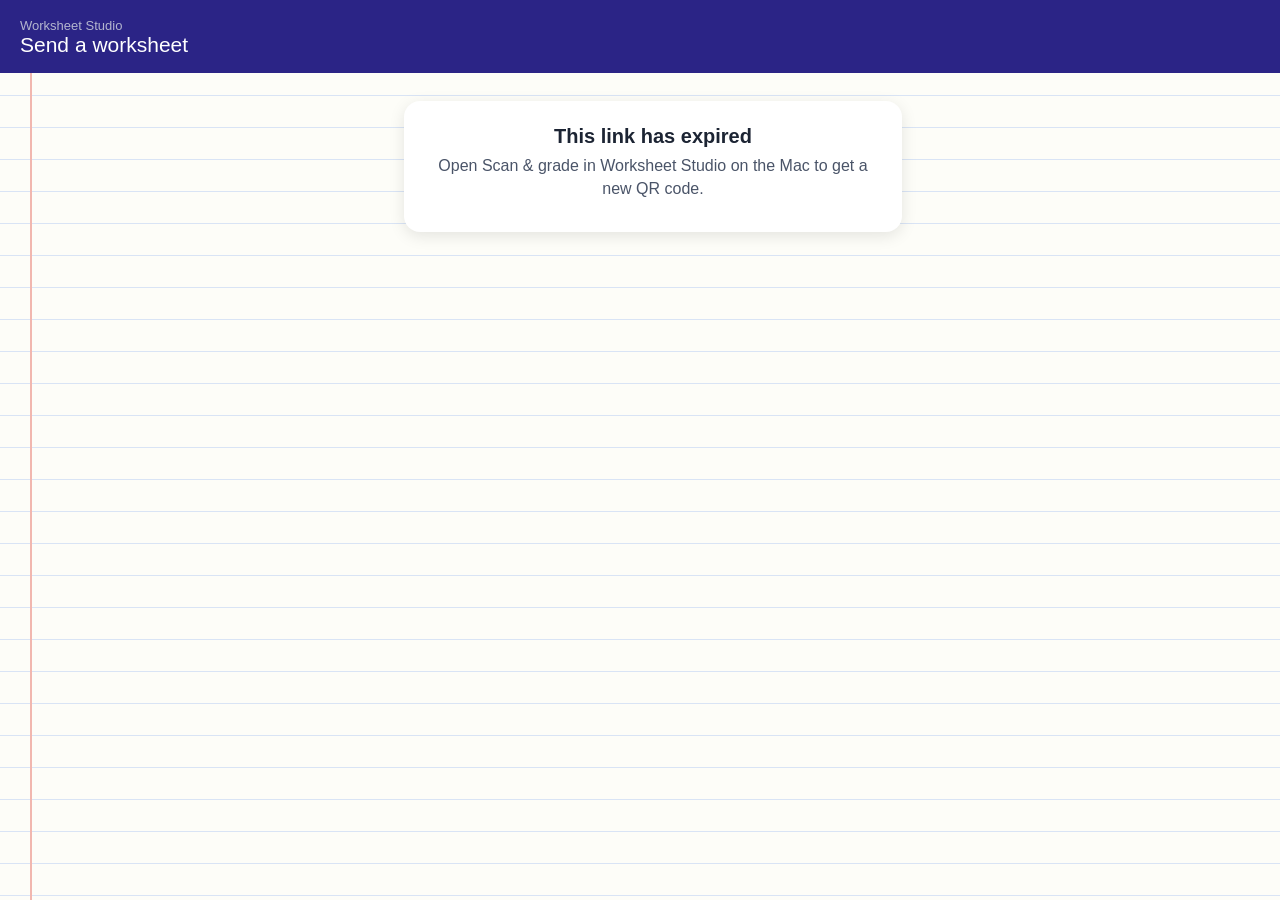
<file: index.html>
<!DOCTYPE html><html lang="en"><head><meta charset="utf-8"><meta name="robots" content="noindex"><meta name="viewport" content="width=device-width,initial-scale=1,viewport-fit=cover">
<title>Send worksheet</title><style>
:root{--board:#2B2486;--ink:#1C2433;--ink2:#4A5468;--blue:#3B5BF6;--pencil:#FFC83D;--green:#23946A;--red:#D2473A;--line:#D9E4F5}
*{box-sizing:border-box}body{margin:0;font-family:-apple-system,BlinkMacSystemFont,"SF Pro Text",Roboto,sans-serif;color:var(--ink);background:#FDFDF8;
background-image:linear-gradient(90deg,transparent 30px,#F1B7AF 30px,#F1B7AF 32px,transparent 32px),repeating-linear-gradient(#FDFDF8 0 31px,var(--line) 31px 32px);min-height:100vh}
header{background:var(--board);color:#fff;padding:18px 20px 16px;padding-top:max(18px,env(safe-area-inset-top))}
header small{display:block;color:rgba(238,243,238,.7);font-size:13px}header b{font-family:"Chalkboard SE","Marker Felt",ui-rounded,sans-serif;font-size:21px;font-weight:400}
main{padding:18px 18px 40px 44px;max-width:560px;margin:0 auto}
h2{font-family:ui-rounded,-apple-system,sans-serif;font-size:20px;margin:6px 0 6px}p{color:var(--ink2);line-height:1.45;margin:0 0 14px}
.btn{display:flex;align-items:center;justify-content:center;gap:8px;width:100%;border:0;border-radius:14px;padding:16px;font-size:17px;font-weight:700;margin:10px 0;font-family:inherit}
.cam{background:var(--pencil);color:#2A2207;box-shadow:inset 0 -3px 0 rgba(0,0,0,.12)}.send{background:var(--board);color:#fff}.send:disabled{opacity:.4}
.ghost{background:#fff;color:var(--ink);border:1.5px solid #D2D9E4}
.pages{display:grid;grid-template-columns:repeat(3,1fr);gap:10px;margin:10px 0}.pg{position:relative;background:#fff;border-radius:8px;box-shadow:0 2px 8px rgba(0,0,0,.12);aspect-ratio:3/4;overflow:hidden}
.pg img{width:100%;height:100%;object-fit:cover}.pg span{position:absolute;left:6px;top:6px;background:var(--blue);color:#fff;font-weight:800;font-size:12px;border-radius:10px;padding:1px 7px}
.pg button{position:absolute;right:4px;top:4px;border:0;background:rgba(0,0,0,.55);color:#fff;border-radius:50%;width:24px;height:24px;font-size:14px}
.card{background:#fff;border-radius:16px;padding:18px;box-shadow:0 4px 16px rgba(0,0,0,.1);text-align:center;margin-top:10px}
.big{font-size:44px;font-family:"Marker Felt","Chalkboard SE",cursive;color:var(--red);border:3px solid var(--red);border-radius:50%;width:110px;height:110px;display:grid;place-content:center;margin:6px auto 10px;transform:rotate(-7deg);line-height:1}
.big small{font-size:16px}.spin{width:36px;height:36px;border:4px solid #DCE3EE;border-top-color:var(--blue);border-radius:50%;margin:10px auto;animation:s 1s linear infinite}@keyframes s{to{transform:rotate(360deg)}}
.tip{font-size:13px;color:var(--ink2)}.hide{display:none}.err{color:var(--red);font-weight:600}

.pages{display:grid;grid-template-columns:repeat(3,1fr);gap:10px;margin:14px 0}
.pages:empty{display:none}
.pg{position:relative;aspect-ratio:3/4;border-radius:10px;overflow:hidden;box-shadow:0 3px 10px rgba(0,0,0,.18);background:#fff;animation:pgIn .35s cubic-bezier(.34,1.56,.64,1)}
@keyframes pgIn{from{transform:scale(.6);opacity:0}}
.pg img{width:100%;height:100%;object-fit:cover;display:block}
.pg>span{position:absolute;left:6px;top:auto;bottom:6px;background:var(--board);color:#fff;font-weight:800;font-size:12px;border-radius:999px;padding:2px 8px}
.pg button{position:absolute;right:5px;top:5px;width:28px;height:28px;border-radius:50%;border:0;background:rgba(0,0,0,.6);color:#fff;font-size:18px;line-height:1}
.pg .mv{position:absolute;left:5px;top:5px;display:flex;gap:4px}
.pg .mv button{position:static;width:26px;height:26px;font-size:13px}
.addTile{display:grid;place-items:center;aspect-ratio:3/4;border-radius:10px;border:2.5px dashed #B9C3F5;color:var(--blue);font-weight:800;font-size:13px;text-align:center;padding:8px;background:#F5F7FF}
.addTile b{display:block;font-size:30px;line-height:1}
.btn.send{background:linear-gradient(135deg,#3B6CF6,#7B4DF2)!important;color:#fff!important}
.btn.send:disabled{opacity:.45}
.plus{margin-right:6px}
</style></head><body>
<header><small id="who">Worksheet Studio</small><b id="title">Send a worksheet</b></header>
<main>
<section id="pick">
  <h2 id="pickTitle">Photograph the finished worksheet</h2>
  <p id="pickText">Take one photo for each page. Lay the paper flat in good light and fill the screen with it.</p>
  <div class="pages" id="pages"></div>
  <label class="btn cam" id="camBtn"><span class="plus">📷</span><span id="camLabel">Take a photo of page 1</span><input id="cam" type="file" accept="image/*" capture="environment" hidden></label>
  <label class="btn ghost" id="libBtn">🖼️ Choose pages from your photos<input id="lib" type="file" accept="image/*" multiple hidden></label>
  <button class="btn send" id="send" disabled>Send to Mac and grade</button>
  <p class="tip" id="limitTip">Up to 6 pages. Photos are deleted from the cloud as soon as your Mac has them.</p>
</section>
<section id="wait" class="hide"><div class="card"><div class="spin"></div><h2 id="wTitle">Sending…</h2><p id="wText">Keep this page open.</p></div></section>
<section id="done" class="hide"><div class="card"><div class="big" id="grade"></div><h2 id="dTitle"></h2><p id="dText"></p><p class="tip">The marked worksheet is on your Mac.</p></div></section>
<section id="gone" class="hide"><div class="card"><h2>This link has expired</h2><p>Open Scan &amp; grade in Worksheet Studio on the Mac to get a new QR code.</p></div></section>
<p id="err" class="err"></p>
</main>
<script>
const SB='https://hlvjfmfabcbcdftkquen.supabase.co',KEY='sb_publishable_adVnAv6Meh06JxiLHPUIKw_55_j-hOS';
const H=x=>Object.assign({apikey:KEY,Authorization:'Bearer '+KEY},x||{});
const T=(new URLSearchParams(location.search).get('t')||'').toLowerCase();const pages=[];
const $=id=>document.getElementById(id);
const show=id=>['pick','wait','done','gone'].forEach(k=>$(k).classList.toggle('hide',k!==id));
async function rpc(n,a){const r=await fetch(SB+'/rest/v1/rpc/'+n,{method:'POST',headers:H({'Content-Type':'application/json'}),body:JSON.stringify(a)});if(!r.ok)throw new Error('The service answered '+r.status);return r.json();}
function shrink(file){return new Promise((ok,no)=>{const u=URL.createObjectURL(file),i=new Image();i.onload=()=>{const m=1800,s=Math.min(1,m/Math.max(i.width,i.height));const c=document.createElement('canvas');c.width=Math.round(i.width*s);c.height=Math.round(i.height*s);const x=c.getContext('2d');x.fillStyle='#fff';x.fillRect(0,0,c.width,c.height);x.drawImage(i,0,0,c.width,c.height);URL.revokeObjectURL(u);c.toBlob(b=>b?ok({blob:b,url:URL.createObjectURL(b)}):no(new Error('Could not read that photo')),'image/jpeg',.85);};i.onerror=()=>no(new Error('Could not read that photo'));i.src=u;});}
function draw(){const n=pages.length,full=n>=6;
 $('pages').innerHTML=pages.map((p,k)=>'<div class="pg"><img src="'+p.url+'" alt="Page '+(k+1)+'"><span>Page '+(k+1)+'</span><button data-k="'+k+'" aria-label="Remove page '+(k+1)+'">×</button>'+(n>1?'<div class="mv">'+(k?'<button data-up="'+k+'" aria-label="Move earlier">◀</button>':'')+(k<n-1?'<button data-up="'+(k+1)+'" aria-label="Move later">▶</button>':'')+'</div>':'')+'</div>').join('')+(n&&!full?'<label class="addTile" for="cam"><span><b>+</b>Add page '+(n+1)+'</span></label>':'');
 $('send').disabled=!n;$('send').textContent=n?'Send '+n+' page'+(n>1?'s':'')+' and grade':'Send to Mac and grade';
 $('camLabel').textContent=n?'Take a photo of page '+(n+1):'Take a photo of page 1';
 $('camBtn').style.display=full?'none':'';$('libBtn').style.display=full?'none':'';
 $('pickTitle').textContent=n?(n+' page'+(n>1?'s':'')+' ready'):'Photograph the finished worksheet';
 $('pickText').textContent=n?(full?'That’s the most pages for one worksheet. Tap Send when you’re ready.':'More pages? Add the next one. Otherwise tap Send.'):'Take one photo for each page. Lay the paper flat in good light and fill the screen with it.';
 save();}
$('pages').onclick=e=>{const b=e.target.closest('button');if(!b)return;if(b.dataset.up){const k=+b.dataset.up;[pages[k-1],pages[k]]=[pages[k],pages[k-1]];}else pages.splice(+b.dataset.k,1);draw();};
// Android may reload this page when the camera opens, so keep the pages in the phone's storage until they're sent.
let db=null;function idb(){return db||(db=new Promise((ok,no)=>{const r=indexedDB.open('ws-pages',1);r.onupgradeneeded=()=>r.result.createObjectStore('p');r.onsuccess=()=>ok(r.result);r.onerror=()=>no(r.error);}));}
async function save(){try{const d=await idb();d.transaction('p','readwrite').objectStore('p').put(pages.map(p=>p.blob),T);}catch(e){}}
async function restore(){try{const d=await idb();const blobs=await new Promise(ok=>{const q=d.transaction('p').objectStore('p').get(T);q.onsuccess=()=>ok(q.result||[]);q.onerror=()=>ok([]);});for(const b of blobs.slice(0,6))pages.push({blob:b,url:URL.createObjectURL(b)});}catch(e){}}
async function forget(){try{const d=await idb();d.transaction('p','readwrite').objectStore('p').delete(T);}catch(e){}}
async function add(files){$('err').textContent='';for(const f of files){if(pages.length>=6)break;try{pages.push(await shrink(f));}catch(e){$('err').textContent=e.message;}}draw();}
$('cam').onchange=e=>{add(e.target.files);e.target.value='';};$('lib').onchange=e=>{add(e.target.files);e.target.value='';};
async function upload(k,blob){const r=await fetch(SB+'/storage/v1/object/scans/'+T+'/'+(k+1)+'.jpg',{method:'POST',headers:H({'Content-Type':'image/jpeg','x-upsert':'false'}),body:blob});if(!r.ok)throw new Error('Photo '+(k+1)+' didn’t upload ('+r.status+')');}
$('send').onclick=async()=>{show('wait');$('err').textContent='';
 try{for(let k=0;k<pages.length;k++){$('wTitle').textContent='Sending page '+(k+1)+' of '+pages.length+'…';await upload(k,pages[k].blob);}
  if(!(await rpc('mark_phone_uploaded',{p_token:T,p_pages:pages.length})))throw new Error('This link is no longer open');
  forget();$('wTitle').textContent='Grading on your Mac…';$('wText').textContent='The local AI is reading the handwriting and checking every answer.';poll();}
 catch(e){show('pick');$('err').textContent=e.message+'. Check the phone’s connection and try again.';}};
async function poll(){try{const s=await rpc('get_phone_session',{p_token:T});
 if(s&&s.state==='graded'){const g=s.result||{};show('done');$('grade').innerHTML=(g.letter||'')+'<small>'+(g.pct==null?'':g.pct+'%')+'</small>';$('dTitle').textContent=g.message||'Graded!';$('dText').textContent=(g.right||0)+' right, '+(g.wrong||0)+' wrong'+(g.half?', '+g.half+' half':'');return;}
 if(s&&s.state==='error'){show('pick');$('send').disabled=true;$('err').textContent=((s.result&&s.result.message)||'Something went wrong on the Mac')+'. Scan a new QR code on the Mac to try again.';return;}}catch(e){}
 setTimeout(poll,2000);}
(async()=>{if(!/^[a-f0-9]{64}$/.test(T)){show('gone');return;}
 try{const s=await rpc('get_phone_session',{p_token:T});
  if(!s||s.expired){show('gone');return;}
  $('title').textContent=s.title||'Worksheet';$('who').textContent='Worksheet Studio'+(s.student?' · '+s.student:'');document.title='Send: '+(s.title||'worksheet');
  if(s.state==='received'){show('wait');$('wTitle').textContent='Grading on your Mac…';poll();}else if(s.state==='graded'){poll();}else{await restore();draw();}
 }catch(e){$('err').textContent='Couldn’t reach the service. Check the phone’s internet connection and reload.';}})();
</script></body></html>
</file>
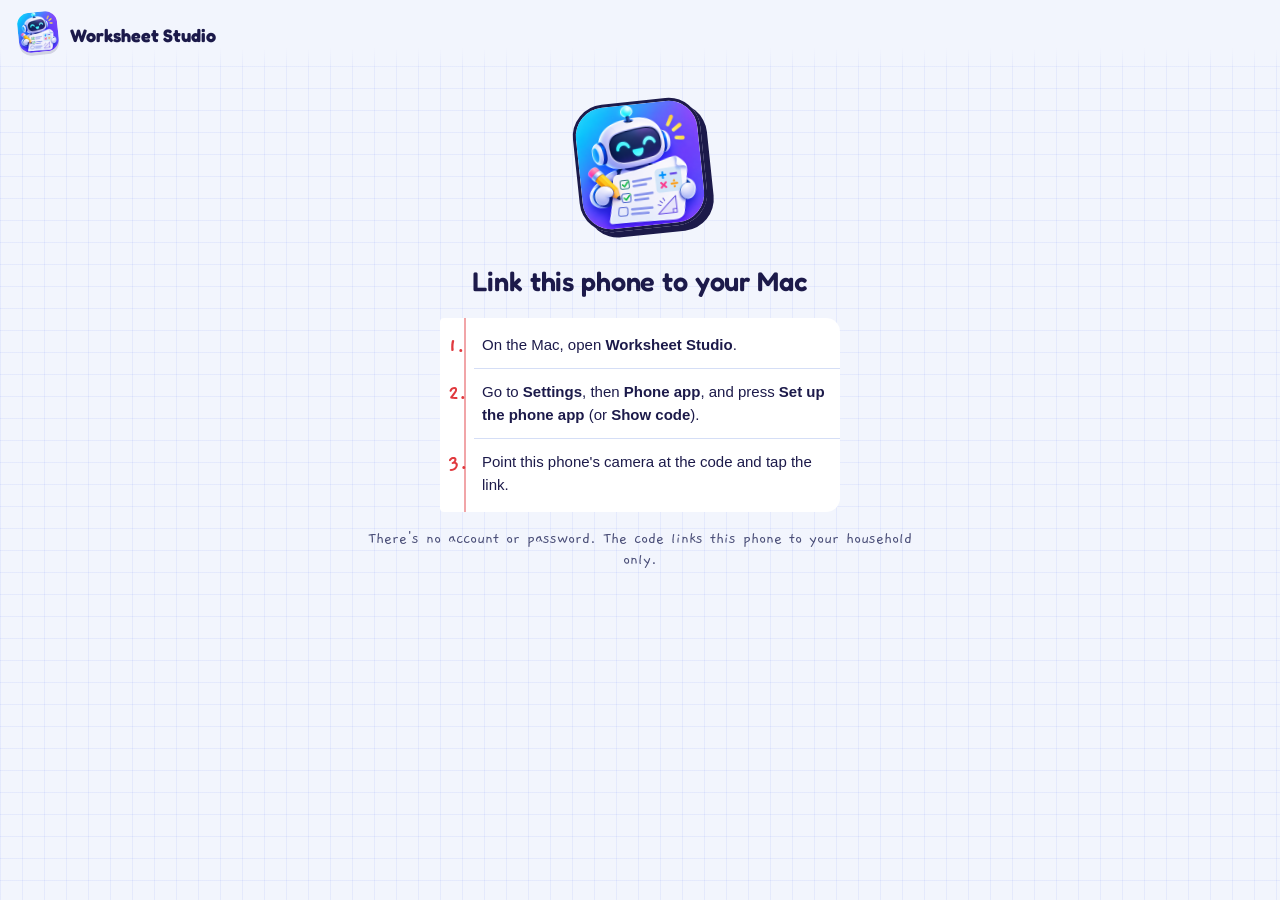
<file: app/index.html>
<!DOCTYPE html>
<html lang="en">
<head>
<meta charset="utf-8">
<meta name="viewport" content="width=device-width, initial-scale=1, viewport-fit=cover">
<meta name="theme-color" content="#2B2486">
<meta name="robots" content="noindex">
<title>Worksheet Studio</title>
<link rel="manifest" href="manifest.webmanifest">
<link rel="icon" href="icons/icon-192.png">
<link rel="apple-touch-icon" href="icons/apple-touch.png">
<link rel="preconnect" href="https://fonts.googleapis.com"><link rel="preconnect" href="https://fonts.gstatic.com" crossorigin>
<link rel="stylesheet" href="https://fonts.googleapis.com/css2?family=Fredoka:wght@500;600;700&family=Gaegu:wght@400;700&display=swap">
<link rel="stylesheet" href="app.css">
</head>
<body>
<div id="app">
  <header class="top" id="top">
    <button class="logoBtn" data-act="me" aria-label="About this phone"><img class="logo" src="icons/icon-192.png" alt=""></button>
    <div class="topText"><b id="topTitle">Worksheet Studio</b><span id="syncLine"></span></div>
    <button class="iconBtn" id="refreshBtn" aria-label="Refresh"><svg viewBox="0 0 24 24" width="22" height="22" fill="none" stroke="currentColor" stroke-width="2.2" stroke-linecap="round" stroke-linejoin="round"><path d="M21 12a9 9 0 1 1-3-6.7L21 8"/><path d="M21 3v5h-5"/></svg></button>
  </header>
  <main id="view" class="view"></main>
  <nav class="tabs" id="tabs" aria-label="Sections">
    <button data-tab="home" class="on"><svg viewBox="0 0 24 24"><path d="M3 11 12 3l9 8v9a1 1 0 0 1-1 1h-5v-6h-6v6H4a1 1 0 0 1-1-1z"/></svg><span>Home</span></button>
    <button data-tab="todo"><svg viewBox="0 0 24 24"><rect x="5" y="3" width="14" height="18" rx="2"/><path d="M9 8h6M9 12h6M9 16h3"/></svg><span>To grade</span><i class="badge" id="todoBadge"></i></button>
    <button data-tab="scan" class="scanTab" aria-label="Scan a worksheet"><span class="robotBtn"><img src="icons/icon-192.png" alt=""></span><span>Scan</span></button>
    <button data-tab="graded"><svg viewBox="0 0 24 24"><path d="m12 3 2.7 5.6 6.1.9-4.4 4.3 1 6.1L12 17l-5.4 2.9 1-6.1L3.2 9.5l6.1-.9z"/></svg><span>Graded</span></button>
    <button data-tab="kids"><svg viewBox="0 0 24 24"><circle cx="9" cy="8" r="3.5"/><path d="M2.5 20a6.5 6.5 0 0 1 13 0"/><path d="M16 4.5a3.5 3.5 0 0 1 0 7M21.5 20a6.5 6.5 0 0 0-4-6"/></svg><span>Progress</span></button>
  </nav>
</div>
<div id="sheet" class="sheet hidden" role="dialog" aria-modal="true"><div class="sheetPanel" id="sheetPanel"></div></div>
<div id="toast" class="toast hidden"></div>
<script src="lib/render.js"></script>
<script src="lib/smartscan.js"></script>
<script src="lib/pages.js"></script>
<script src="lib/camera.js"></script>
<script src="lib/outbox.js"></script>
<script src="app.js"></script>
</body>
</html>
</file>
<file: app/app.css>
/* Worksheet Studio phone app: "the grading desk".
   Graph paper underneath, lined notebook paper for lists, a red pen for marks, a highlighter for
   titles, and the robot as the scan button. Boldness goes into the red-pen marks; the rest stays quiet. */
:root {
  --grid: #F2F5FD; --gridLine: rgba(59, 91, 246, .075);
  --ink: #1C1A4A; --ink2: #4B4F78; --ink3: #8389AC; --rule: #D5DEF6; --paper: #FFFFFF;
  --blue: #3B5BF6; --cyan: #22C3F8; --violet: #7B4DF2;
  --pen: #E0393E; --hl: #FFE15A; --hlSoft: rgba(255, 225, 90, .55); --mint: #12A37A; --amber: #C77C00;
  --display: "Fredoka", "Baloo 2", ui-rounded, "Segoe UI", Roboto, sans-serif;
  --hand: "Gaegu", "Patrick Hand", "Comic Neue", cursive;
  --body: Roboto, "Segoe UI", -apple-system, "Helvetica Neue", Arial, sans-serif;
  --safeB: env(safe-area-inset-bottom, 0px); --safeT: env(safe-area-inset-top, 0px);
}
* { box-sizing: border-box; -webkit-tap-highlight-color: transparent; }
html, body { margin: 0; color: var(--ink); font: 15px/1.5 var(--body); background-color: var(--grid);
  background-image: linear-gradient(var(--gridLine) 1px, transparent 1px), linear-gradient(90deg, var(--gridLine) 1px, transparent 1px);
  background-size: 22px 22px; background-attachment: fixed; }
button { font: inherit; color: inherit; cursor: pointer; }
.hidden { display: none !important; }
h1, h2, h3 { margin: 0; font-family: var(--display); font-weight: 600; letter-spacing: -.005em; }
:focus-visible { outline: 3px solid var(--blue); outline-offset: 2px; border-radius: 6px; }

/* ---------- top: the robot on the desk, no bar ---------- */
.top { position: sticky; top: 0; z-index: 10; display: flex; align-items: center; gap: 12px; padding: calc(12px + var(--safeT)) 18px 10px;
  background: linear-gradient(var(--grid) 70%, rgba(242,245,253,0)); }
.logo { width: 40px; height: 40px; border-radius: 12px; transform: rotate(-6deg); box-shadow: 0 3px 0 rgba(28,26,74,.15); }
.topText { flex: 1; min-width: 0; display: flex; flex-direction: column; line-height: 1.15; }
.topText b { font-family: var(--display); font-weight: 700; font-size: 18px; }
#syncLine { font-family: var(--hand); font-size: 16px; color: var(--ink2); white-space: nowrap; overflow: hidden; text-overflow: ellipsis; display: flex; align-items: center; gap: 6px; }
.dot { width: 8px; height: 8px; border-radius: 50%; background: var(--mint); flex: 0 0 auto; }
.dot.off { background: var(--amber); }
.iconBtn { border: 2px solid var(--ink); background: var(--paper); color: var(--ink); width: 40px; height: 40px; border-radius: 50%; display: grid; place-items: center; box-shadow: 2px 2px 0 var(--ink); }
.iconBtn:active { transform: translate(2px, 2px); box-shadow: none; }
.iconBtn.turn svg { animation: turn .7s ease; }
@keyframes turn { to { transform: rotate(360deg); } }

.view { padding: 6px 18px calc(118px + var(--safeB)); max-width: 620px; margin: 0 auto; overflow-x: hidden; }
.view > section { animation: in .28s ease-out; }
@keyframes in { from { opacity: 0; transform: translateY(6px); } }

/* page titles get one highlighter stroke */
.pageT, .hello { font-size: 30px; font-weight: 700; margin: 6px 0 14px; line-height: 1.15; }
.pageT span, .hello span { background: linear-gradient(transparent 52%, var(--hlSoft) 52%, var(--hlSoft) 90%, transparent 90%); padding: 0 4px; margin-left: -4px; box-decoration-break: clone; -webkit-box-decoration-break: clone; }
h2 { font-size: 18px; margin: 24px 0 10px; }
.hint, .fine { font-family: var(--hand); font-size: 17px; color: var(--ink2); margin: 0 0 10px; line-height: 1.25; }

/* ---------- bottom: ink bar with the robot as the scan button ---------- */
.tabs { position: fixed; left: 10px; right: 10px; bottom: calc(10px + var(--safeB)); z-index: 20; display: grid; grid-template-columns: repeat(5, 1fr); align-items: end;
  padding: 8px 4px 7px; background: var(--ink); border-radius: 22px; box-shadow: 0 10px 28px rgba(28,26,74,.35); max-width: 600px; margin: 0 auto; }
.tabs button { position: relative; border: 0; background: none; display: flex; flex-direction: column; align-items: center; gap: 3px; padding: 4px 0; font-size: 11px; font-weight: 600; color: rgba(255,255,255,.62); }
.tabs svg { width: 24px; height: 24px; fill: none; stroke: currentColor; stroke-width: 2; stroke-linecap: round; stroke-linejoin: round; }
.tabs button.on { color: #fff; }
.tabs button.on::after { content: ""; position: absolute; bottom: -4px; width: 18px; height: 3px; border-radius: 2px; background: var(--hl); }
.badge { position: absolute; top: -2px; left: calc(50% + 5px); min-width: 18px; height: 18px; padding: 0 5px; border-radius: 9px; background: var(--pen); color: #fff; font-size: 10.5px; font-style: normal; font-weight: 800; display: grid; place-items: center; border: 2px solid var(--ink); }
.badge:empty { display: none; }
.robotBtn { display: grid; place-items: center; width: 64px; height: 64px; margin-top: -30px; border-radius: 50%; background: var(--hl); border: 3px solid var(--ink); box-shadow: 0 6px 0 rgba(0,0,0,.25); overflow: hidden; }
.robotBtn img { width: 112%; height: 112%; object-fit: cover; }
.scanTab.on::after { display: none; }
.scanTab:active .robotBtn { transform: translateY(3px); box-shadow: 0 3px 0 rgba(0,0,0,.25); }
.scanTab.on .robotBtn { animation: blink .5s ease; }
@keyframes blink { 40% { transform: scale(1.08) rotate(-6deg); } }

/* ---------- lined notebook paper for every list ---------- */
.paper { position: relative; background: var(--paper); border-radius: 4px 14px 14px 4px; padding: 4px 0 4px 26px; box-shadow: 0 1px 0 var(--rule), 3px 4px 0 rgba(28,26,74,.06); }
.paper::before { content: ""; position: absolute; left: 18px; top: 0; bottom: 0; width: 2px; background: rgba(224,57,62,.45); }
.paper::after { content: ""; position: absolute; left: 5px; top: 18px; bottom: 18px; width: 7px; background: radial-gradient(circle, var(--grid) 3.2px, transparent 3.6px) 0 0 / 7px 64px repeat-y; }
.row { display: flex; align-items: center; gap: 12px; width: 100%; min-height: 60px; padding: 10px 14px 10px 10px; border: 0; border-bottom: 1px solid var(--rule); background: none; text-align: left; }
.row:last-child { border-bottom: 0; }
.row:active { background: rgba(255,225,90,.25); }
.rMain { flex: 1; min-width: 0; display: flex; flex-direction: column; line-height: 1.3; }
.rMain b { font-weight: 600; white-space: nowrap; overflow: hidden; text-overflow: ellipsis; }
.rMain small { color: var(--ink3); font-size: 13px; white-space: nowrap; overflow: hidden; text-overflow: ellipsis; }
.rSide { display: flex; flex-direction: column; align-items: flex-end; flex: 0 0 auto; text-align: right; }
.rSide b { font-family: var(--hand); font-size: 18px; font-weight: 700; white-space: nowrap; line-height: 1.1; }
.rSide small { color: var(--ink3); font-size: 12px; }
.rSide b.done { color: var(--mint); } .rSide b.err { color: var(--pen); } .rSide b.wait, .rSide b.busy { color: var(--blue); }
.list { display: grid; grid-template-columns: minmax(0, 1fr); }
.sub { display: grid; place-items: center; width: 38px; height: 38px; font-size: 22px; flex: 0 0 auto; }
.sub.big { width: 52px; height: 52px; font-size: 34px; }
.tag { flex: 0 0 auto; font-family: var(--hand); font-size: 17px; font-weight: 700; padding: 0 8px; border-radius: 4px; color: var(--ink2); line-height: 1.35; }
.tag.t-printed { background: rgba(59,91,246,.12); color: var(--blue); }
.tag.t-started { background: var(--hlSoft); color: #7A5A00; }
.tag.t-new { background: #EEF0F7; }
.tag.t-sent { background: rgba(18,163,122,.14); color: var(--mint); }
.sIc { display: grid; place-items: center; width: 38px; height: 38px; font-size: 20px; flex: 0 0 auto; }
.dayHead { font-family: var(--hand); font-size: 18px; font-weight: 700; color: var(--pen); padding: 8px 10px 0; }
.empty { font-family: var(--hand); font-size: 18px; color: var(--ink2); }
.emptyBig { text-align: center; padding: 34px 10px; display: flex; flex-direction: column; align-items: center; gap: 2px; }
.emptyBig span { font-size: 46px; } .emptyBig b { font-family: var(--display); font-size: 19px; } .emptyBig small { font-family: var(--hand); font-size: 18px; color: var(--ink2); }

/* ---------- the red pen: hand-drawn circle around a handwritten grade ---------- */
.mark { position: relative; display: grid; place-items: center; width: 50px; height: 46px; flex: 0 0 auto; color: var(--pen); transform: rotate(-7deg); }
.mark svg { position: absolute; inset: -4px; width: calc(100% + 8px); height: calc(100% + 8px); overflow: visible; }
.mark path { fill: none; stroke: currentColor; stroke-width: 2.4; stroke-linecap: round; }
.mark b { font-family: var(--hand); font-weight: 700; font-size: 25px; line-height: 1; }
.mark.big { width: 92px; height: 84px; } .mark.big b { font-size: 46px; } .mark.big path { stroke-width: 3.2; }
.mark.draw path { stroke-dasharray: 260; stroke-dashoffset: 260; animation: draw .7s .15s cubic-bezier(.6,.1,.3,1) forwards; }
.mark.draw b { animation: ink .35s ease-out both; }
@keyframes draw { to { stroke-dashoffset: 0; } }
@keyframes ink { from { opacity: 0; transform: scale(1.4); } }
.pct { font-family: var(--display); font-weight: 600; color: var(--ink2); }

/* ---------- home ---------- */
.reportCard { display: grid; grid-template-columns: repeat(3, 1fr); background: var(--paper); border: 2px solid var(--ink); border-radius: 14px; box-shadow: 4px 4px 0 var(--ink); overflow: hidden; }
.reportCard button, .reportCard div { border: 0; background: none; padding: 12px 10px 10px; display: flex; flex-direction: column; text-align: left; border-left: 2px dashed var(--rule); }
.reportCard > :first-child { border-left: 0; background: var(--hl); }
.reportCard b { font-family: var(--display); font-weight: 700; font-size: 30px; line-height: 1.05; }
.reportCard span { font-family: var(--hand); font-size: 16px; color: var(--ink2); line-height: 1.1; }
.install { width: 100%; display: flex; align-items: center; gap: 12px; padding: 12px; margin: 0 0 16px; border: 2px dashed var(--blue); border-radius: 14px; background: var(--paper); text-align: left; }
.install img { width: 44px; height: 44px; border-radius: 12px; }
.install span { flex: 1; display: flex; flex-direction: column; }
.install small { font-family: var(--hand); font-size: 16px; color: var(--ink2); }
.install i { font-style: normal; font-weight: 700; color: #fff; background: var(--blue); padding: 8px 14px; border-radius: 999px; }

/* name-tag stickers for the children */
.kidCards { display: grid; grid-template-columns: repeat(auto-fill, minmax(160px, 1fr)); gap: 14px; }
.kid { border: 0; padding: 0; background: var(--paper); border-radius: 12px; overflow: hidden; text-align: left; box-shadow: 0 2px 0 var(--rule), 3px 4px 0 rgba(28,26,74,.08); transform: rotate(var(--tilt, -1deg)); }
.kid:nth-child(2n) { --tilt: 1.2deg; }
.kid:active { transform: rotate(0) scale(.98); }
.kTop { display: block; background: var(--c); color: #fff; padding: 6px 12px 5px; font-family: var(--display); font-weight: 600; font-size: 13px; line-height: 1.15; }
.kTop small { display: block; font-size: 10.5px; font-weight: 500; opacity: .9; }
.kName { display: block; padding: 6px 12px 0; font-family: var(--hand); font-weight: 700; font-size: 30px; line-height: 1.05; white-space: nowrap; overflow: hidden; text-overflow: ellipsis; }
.kFoot { display: flex; align-items: center; justify-content: space-between; gap: 6px; padding: 2px 8px 10px 12px; font-size: 12.5px; color: var(--ink3); }
.kFoot .mark { width: 40px; height: 36px; } .kFoot .mark b { font-size: 21px; }
.bigScan { width: 100%; margin-top: 24px; display: flex; align-items: center; gap: 14px; padding: 14px; border: 2px solid var(--ink); border-radius: 16px; background: var(--hl); text-align: left; box-shadow: 4px 4px 0 var(--ink); }
.bigScan:active { transform: translate(3px, 3px); box-shadow: 1px 1px 0 var(--ink); }
.bigScan img { width: 54px; height: 54px; border-radius: 14px; transform: rotate(-6deg); }
.bigScan span { display: flex; flex-direction: column; } .bigScan b { font-family: var(--display); font-size: 17px; font-weight: 600; }
.bigScan small { font-family: var(--hand); font-size: 16px; color: #5A4A00; line-height: 1.15; }

/* ---------- chips ---------- */
.chips { display: flex; gap: 8px; overflow-x: auto; padding: 2px 2px 14px; scrollbar-width: none; }
.chips::-webkit-scrollbar { display: none; }
.chips button { flex: 0 0 auto; border: 2px solid var(--ink); background: var(--paper); border-radius: 999px; padding: 5px 14px; font-weight: 600; font-size: 14px; }
.chips button.on { background: var(--ink); color: #fff; }

/* ---------- progress ---------- */
.kidHero { display: flex; align-items: center; gap: 14px; padding: 14px 16px; margin-bottom: 14px; background: var(--paper); border-radius: 14px; border-left: 8px solid var(--c); box-shadow: 3px 4px 0 rgba(28,26,74,.07); }
.kidHero > div:nth-child(1) { flex: 1; }
.kidHero h2 { margin: 0; font-size: 22px; } .kidHero p { margin: 0; font-family: var(--hand); font-size: 17px; color: var(--ink2); }
.reportCard.mini b { font-size: 24px; }
.card { background: var(--paper); border-radius: 14px; padding: 14px; box-shadow: 0 1px 0 var(--rule), 3px 4px 0 rgba(28,26,74,.06); }
.spark { width: 100%; height: auto; aspect-ratio: 320 / 96; display: block; }
.spark .ln { fill: none; stroke: #3A3D5C; stroke-width: 2.6; stroke-linejoin: round; stroke-linecap: round; }
.spark .pt { fill: var(--paper); stroke: #3A3D5C; stroke-width: 2.2; }
.spark .pt.low { stroke: var(--pen); fill: var(--pen); }
.spark .ref { stroke: var(--pen); stroke-opacity: .45; stroke-dasharray: 5 5; } .spark .refT { font-family: var(--hand); font-size: 13px; fill: var(--pen); text-anchor: end; }
.bars { display: grid; gap: 14px; }
.bar { display: grid; grid-template-columns: 1fr auto; row-gap: 4px; align-items: baseline; }
.bl { font-weight: 600; } .bar b { font-family: var(--display); font-weight: 700; } .bar small { grid-column: 1 / -1; font-family: var(--hand); font-size: 15px; color: var(--ink3); }
.bt { grid-column: 1 / -1; height: 14px; position: relative; }
.bt::before { content: ""; position: absolute; inset: 5px 0; background: var(--rule); border-radius: 2px; }
.bt i { position: absolute; left: 0; top: 0; bottom: 0; border-radius: 3px 7px 5px 2px; background: var(--c); opacity: .5; transform-origin: left; animation: swipe .7s cubic-bezier(.3,.7,.3,1) both; }
@keyframes swipe { from { transform: scaleX(0); } }
.weak div { display: flex; justify-content: space-between; align-items: center; padding: 8px 0; border-bottom: 1px solid var(--rule); }
.weak div:last-of-type { border-bottom: 0; }
.weak b { font-family: var(--hand); font-size: 20px; color: var(--pen); }
.good { color: var(--mint); } .ok { color: var(--amber); } .low { color: var(--pen); }

/* ---------- bottom sheet ---------- */
.sheet { position: fixed; inset: 0; z-index: 50; background: rgba(28,26,74,0); transition: background .25s; }
.sheet.open { background: rgba(28,26,74,.45); }
.sheetPanel { position: absolute; left: 0; right: 0; bottom: 0; max-height: 90vh; overflow-y: auto; max-width: 620px; margin: 0 auto; padding: 22px 18px calc(18px + var(--safeB));
  background: var(--paper); border-radius: 22px 22px 0 0; border-top: 3px solid var(--ink); transform: translateY(100%); transition: transform .3s cubic-bezier(.2,.8,.2,1); }
.sheetPanel::before { content: ""; display: block; width: 44px; height: 5px; border-radius: 3px; background: var(--rule); margin: -10px auto 14px; }
.sheet.open .sheetPanel { transform: none; }
.sheetPanel h2 { margin-top: 0; }
.shHead, .resHead { display: flex; gap: 16px; align-items: center; margin-bottom: 16px; }
.shHead h2, .resHead h2 { margin: 0; font-size: 21px; } .shHead p, .resHead p { margin: 2px 0 0; color: var(--ink3); }
.tally { font-family: var(--hand); font-size: 18px; } .tally b.qok { color: var(--mint); } .tally b.qno { color: var(--pen); }
.facts { display: grid; grid-template-columns: auto 1fr; gap: 6px 14px; margin: 0 0 18px; } .facts dt { color: var(--ink3); } .facts dd { margin: 0; font-weight: 600; }
.qs { list-style: none; margin: 0 0 16px; padding: 4px 0 4px 26px; position: relative; background: var(--paper); border-top: 1px solid var(--rule); }
.qs::before { content: ""; position: absolute; left: 18px; top: 0; bottom: 0; width: 2px; background: rgba(224,57,62,.45); }
.qs li { display: flex; gap: 10px; padding: 10px 4px 10px 6px; border-bottom: 1px solid var(--rule); }
.qm { display: grid; place-items: center; width: 30px; height: 30px; font-family: var(--hand); font-size: 28px; font-weight: 700; flex: 0 0 auto; line-height: 1; }
.qs .qok .qm { color: var(--mint); } .qs .qno .qm { color: var(--pen); } .qs .qhalf .qm { color: var(--amber); } .qs .qwait .qm { color: var(--ink3); }
.qq { margin: 0 0 3px; font-size: 14px; } .qa { margin: 0; font-size: 14px; color: var(--ink2); }
.qa .key { font-family: var(--hand); font-size: 18px; color: var(--pen); font-weight: 700; }

/* ---------- buttons ---------- */
.primary, .ghost { display: flex; align-items: center; justify-content: center; gap: 8px; border-radius: 14px; padding: 14px; font-family: var(--display); font-weight: 600; font-size: 17px; }
.primary { background: var(--blue); color: #fff; border: 2px solid var(--ink); box-shadow: 4px 4px 0 var(--ink); }
.primary:active { transform: translate(3px, 3px); box-shadow: 1px 1px 0 var(--ink); }
.primary:disabled { background: #C7CCE2; color: #fff; box-shadow: none; border-color: #C7CCE2; }
.ghost { background: var(--paper); border: 2px solid var(--rule); color: var(--ink2); }
.wide { width: 100%; margin-top: 12px; }
.link { border: 0; background: none; color: var(--blue); font-weight: 700; padding: 6px; }

/* ---------- pairing ---------- */
.pair { text-align: center; padding: 26px 4px; }
.pairLogo { width: 128px; height: 128px; border-radius: 32px; transform: rotate(-6deg); box-shadow: 6px 6px 0 var(--ink); border: 3px solid var(--ink); animation: bob 2.6s ease-in-out infinite; }
@keyframes bob { 50% { transform: rotate(-3deg) translateY(-8px); } }
.pair h1 { margin: 26px 0 16px; font-size: 27px; }
.steps { text-align: left; margin: 0 auto 16px; padding: 4px 0 4px 34px; list-style: none; counter-reset: s; max-width: 400px; background: var(--paper); position: relative; border-radius: 4px 14px 14px 4px; }
.steps::before { content: ""; position: absolute; left: 24px; top: 0; bottom: 0; width: 2px; background: rgba(224,57,62,.45); }
.steps li { counter-increment: s; padding: 12px 12px 12px 8px; border-bottom: 1px solid var(--rule); position: relative; }
.steps li:last-child { border-bottom: 0; }
.steps li::before { content: counter(s) "."; position: absolute; left: -26px; font-family: var(--hand); font-weight: 700; font-size: 22px; color: var(--pen); top: 8px; }

/* ---------- scan ---------- */
.which { display: flex; align-items: center; gap: 12px; padding: 12px 14px; background: var(--paper); border-radius: 14px; border: 2px dashed var(--ink3); }
.which.set { border: 2px solid var(--ink); box-shadow: 3px 3px 0 var(--ink); }
.which .rMain small { font-family: var(--hand); font-size: 16px; color: var(--ink2); }
.warn { font-family: var(--hand); font-size: 18px; font-weight: 700; color: var(--pen); margin: 12px 2px 0; line-height: 1.2; }
.warn.soft { color: var(--amber); }
.pages { display: grid; grid-template-columns: repeat(3, 1fr); gap: 14px; margin: 18px 0; }
.pg { position: relative; aspect-ratio: 3 / 4; background: var(--paper); padding: 5px 5px 18px; box-shadow: 2px 3px 0 rgba(28,26,74,.15); transform: rotate(var(--r, -2deg)); animation: drop .35s cubic-bezier(.34,1.56,.64,1); }
.pg:nth-child(2n) { --r: 1.8deg; } .pg:nth-child(3n) { --r: -.8deg; }
@keyframes drop { from { transform: translateY(-14px) rotate(8deg); opacity: 0; } }
.pg.bad { outline: 3px solid var(--pen); }
.pg img { width: 100%; height: 100%; object-fit: cover; display: block; }
.pgL { position: absolute; left: 0; right: 0; bottom: 0; text-align: center; font-family: var(--hand); font-weight: 700; font-size: 15px; color: var(--ink); display: flex; align-items: center; justify-content: center; gap: 4px; }
.pg button.pgX { position: absolute; right: -8px; top: -8px; width: 28px; height: 28px; border-radius: 50%; border: 2px solid var(--ink); background: var(--paper); color: var(--ink); font-size: 18px; line-height: 1; font-weight: 700; }
.pg::before { content: ""; position: absolute; left: 50%; top: -8px; width: 34px; height: 14px; margin-left: -17px; background: rgba(255,225,90,.75); transform: rotate(-3deg); }
.addTile { display: grid; place-items: center; aspect-ratio: 3 / 4; border: 2.5px dashed var(--ink3); color: var(--ink2); font-family: var(--hand); font-weight: 700; font-size: 17px; text-align: center; padding: 8px; background: rgba(255,255,255,.6); line-height: 1.1; }
.addTile b { display: block; font-family: var(--display); font-size: 32px; color: var(--blue); }
.scanBtns { display: grid; grid-template-columns: 1.4fr 1fr; gap: 12px; }
.btnCam, .btnLib { display: flex; align-items: center; justify-content: center; padding: 14px 10px; border-radius: 14px; font-family: var(--display); font-weight: 600; text-align: center; border: 2px solid var(--ink); }
.btnCam { background: var(--hl); box-shadow: 4px 4px 0 var(--ink); }
.btnCam:active { transform: translate(3px, 3px); box-shadow: 1px 1px 0 var(--ink); }
.btnLib { background: var(--paper); }
.tips { margin: 18px 0 0; padding-left: 20px; font-family: var(--hand); font-size: 17px; color: var(--ink2); line-height: 1.3; }

.spin { display: inline-block; width: 18px; height: 18px; border-radius: 50%; border: 3px solid rgba(59,91,246,.25); border-top-color: var(--blue); animation: turn .8s linear infinite; }
.spin.sm { width: 13px; height: 13px; border-width: 2px; }
.primary .spin { border-color: rgba(255,255,255,.4); border-top-color: #fff; }
.toast { position: fixed; left: 16px; right: 16px; bottom: calc(100px + var(--safeB)); z-index: 60; margin: 0 auto; max-width: 480px; background: var(--paper); color: var(--ink); padding: 12px 16px;
  border: 2px solid var(--ink); border-radius: 14px; font-weight: 600; box-shadow: 4px 4px 0 var(--ink); animation: toastIn .3s cubic-bezier(.34,1.56,.64,1); }
.toast.good { background: var(--hl); }
@keyframes toastIn { from { transform: translateY(20px); opacity: 0; } }
.me { font-family: var(--hand); font-size: 18px; color: var(--ink2); }
@media (prefers-reduced-motion: reduce) { *, *::before, *::after { animation: none !important; transition: none !important; } .mark.draw path { stroke-dashoffset: 0; } }

.logoBtn { border: 0; background: none; padding: 0; }
.list.paper > .row { min-height: 60px; }

/* ---------- scan: page tiles, checks, outbox ---------- */
button.addTile { font: inherit; font-family: var(--hand); font-weight: 700; font-size: 17px; color: var(--ink2); width: 100%; }
.pg button.pgRetake { left: 50%; right: auto; top: auto; bottom: 26px; width: auto; height: auto; transform: translateX(-50%); border-radius: 999px; padding: 4px 12px; font-family: var(--display); font-size: 13px; font-weight: 600; background: var(--hl); box-shadow: 2px 2px 0 var(--ink); }
.pg.warn { outline: 3px solid var(--amber); }
.pgFlag { position: absolute; left: 6px; top: 10px; padding: 2px 8px; border-radius: 6px; font-family: var(--display); font-size: 12px; font-weight: 600; color: #fff; background: var(--amber); transform: rotate(-4deg); }
.pgFlag.bad { background: var(--pen); }
.pgWait { display: grid; place-content: center; justify-items: center; gap: 6px; height: 100%; background: var(--grid); font-family: var(--hand); font-size: 15px; color: var(--ink2); }
.checkList { margin: 0 0 16px; padding: 10px 14px 10px 44px; }
.ck { margin: 6px 0; font-family: var(--hand); font-size: 18px; font-weight: 700; line-height: 1.2; }
.ck.ok { color: var(--mint); }
.ck.warn { color: var(--amber); }
.ck.bad { color: var(--pen); }
.ck.size { color: var(--ink3); font-weight: 400; font-size: 16px; }
button.btnCam { font: inherit; font-family: var(--display); font-weight: 600; color: var(--ink); }
.row.scan.out .sIc { background: var(--hlSoft); }
.obLine { color: var(--amber); font-weight: 600; }

/* ---------- live camera ---------- */
.cam { position: fixed; inset: 0; z-index: 90; background: #000; color: #fff; animation: camIn .25s ease; touch-action: none; }
.cam.out { animation: camOut .25s ease forwards; }
@keyframes camIn { from { opacity: 0; transform: scale(1.03); } }
@keyframes camOut { to { opacity: 0; } }
.cam video, .camDraw { position: absolute; inset: 0; width: 100%; height: 100%; object-fit: cover; }
.camDraw { pointer-events: none; }
.camFlash { position: absolute; inset: 0; background: #fff; opacity: 0; pointer-events: none; }
.camFlash.go { animation: camFlash .45s ease-out; }
@keyframes camFlash { 0% { opacity: .85; } 100% { opacity: 0; } }
.camTop { position: absolute; left: 0; right: 0; top: 0; padding: calc(12px + var(--safeT)) 14px 12px; display: flex; align-items: center; gap: 10px; background: linear-gradient(rgba(0,0,0,.55), transparent); }
.camX, .camTorch { width: 44px; height: 44px; border-radius: 50%; border: 2px solid rgba(255,255,255,.8); background: rgba(0,0,0,.35); color: #fff; font-size: 24px; line-height: 1; display: grid; place-items: center; }
.camTorch { margin-left: auto; font-size: 20px; }
.camTorch.on { background: var(--hl); color: var(--ink); border-color: var(--hl); }
.camCount { margin-left: auto; font-family: var(--display); font-weight: 600; font-size: 16px; padding: 4px 12px; border-radius: 999px; background: rgba(0,0,0,.4); }
.camCount:empty { display: none; }
.camTorch:not(.hidden) ~ .camCount, .camCount + .camTorch { margin-left: 0; }
.camMsg { position: absolute; left: 16px; right: 16px; top: calc(76px + var(--safeT)); margin: 0 auto; max-width: 420px; padding: 12px 16px; border-radius: 16px; text-align: center;
  background: var(--paper); color: var(--ink); border: 2px solid var(--ink); box-shadow: 4px 4px 0 rgba(0,0,0,.5); transform: rotate(-1deg); transition: background .2s; }
.camMsg b { display: block; font-family: var(--display); font-size: 19px; font-weight: 600; }
.camMsg small { display: block; font-family: var(--hand); font-size: 17px; color: var(--ink2); line-height: 1.2; margin-top: 2px; }
.camMsg.good { background: #D8F5EA; }
.camMsg.warn { background: #FFF1C9; }
.camMsg.bad { background: #FFE0E1; }
.camBottom { position: absolute; left: 0; right: 0; bottom: 0; padding: 18px 20px calc(22px + var(--safeB)); display: grid; grid-template-columns: 1fr auto 1fr; align-items: center; gap: 12px; background: linear-gradient(transparent, rgba(0,0,0,.6)); }
.camHint { font-family: var(--hand); font-size: 15px; line-height: 1.15; color: rgba(255,255,255,.85); }
.camShutter { position: relative; width: 80px; height: 80px; border: 0; padding: 0; background: none; }
.camShutter svg { position: absolute; inset: 0; transform: rotate(-90deg); }
.camShutter circle { fill: none; stroke-width: 6; }
.camShutter .ringBg { stroke: rgba(255,255,255,.85); }
.camShutter .ring { stroke: var(--hl); stroke-dasharray: 213.6; stroke-dashoffset: 213.6; stroke-linecap: round; transition: stroke-dashoffset .17s linear; }
.camShutter i { position: absolute; inset: 12px; border-radius: 50%; background: #fff; transition: transform .1s; }
.camShutter:active i { transform: scale(.88); }
.camDone { justify-self: end; padding: 10px 18px; border-radius: 999px; border: 2px solid var(--ink); background: var(--hl); color: var(--ink); font-family: var(--display); font-weight: 600; font-size: 16px; box-shadow: 3px 3px 0 rgba(0,0,0,.5); }

.camSave { position: absolute; left: 50%; transform: translateX(-50%); bottom: calc(150px + var(--safeB, 0px)); padding: 9px 16px; border-radius: 999px; border: 1.5px solid rgba(255,255,255,.75); background: rgba(0,0,0,.5); color: #fff; font: 600 14px/1.2 inherit; white-space: nowrap; }
.camSave.hidden { display: none; }
</file>
